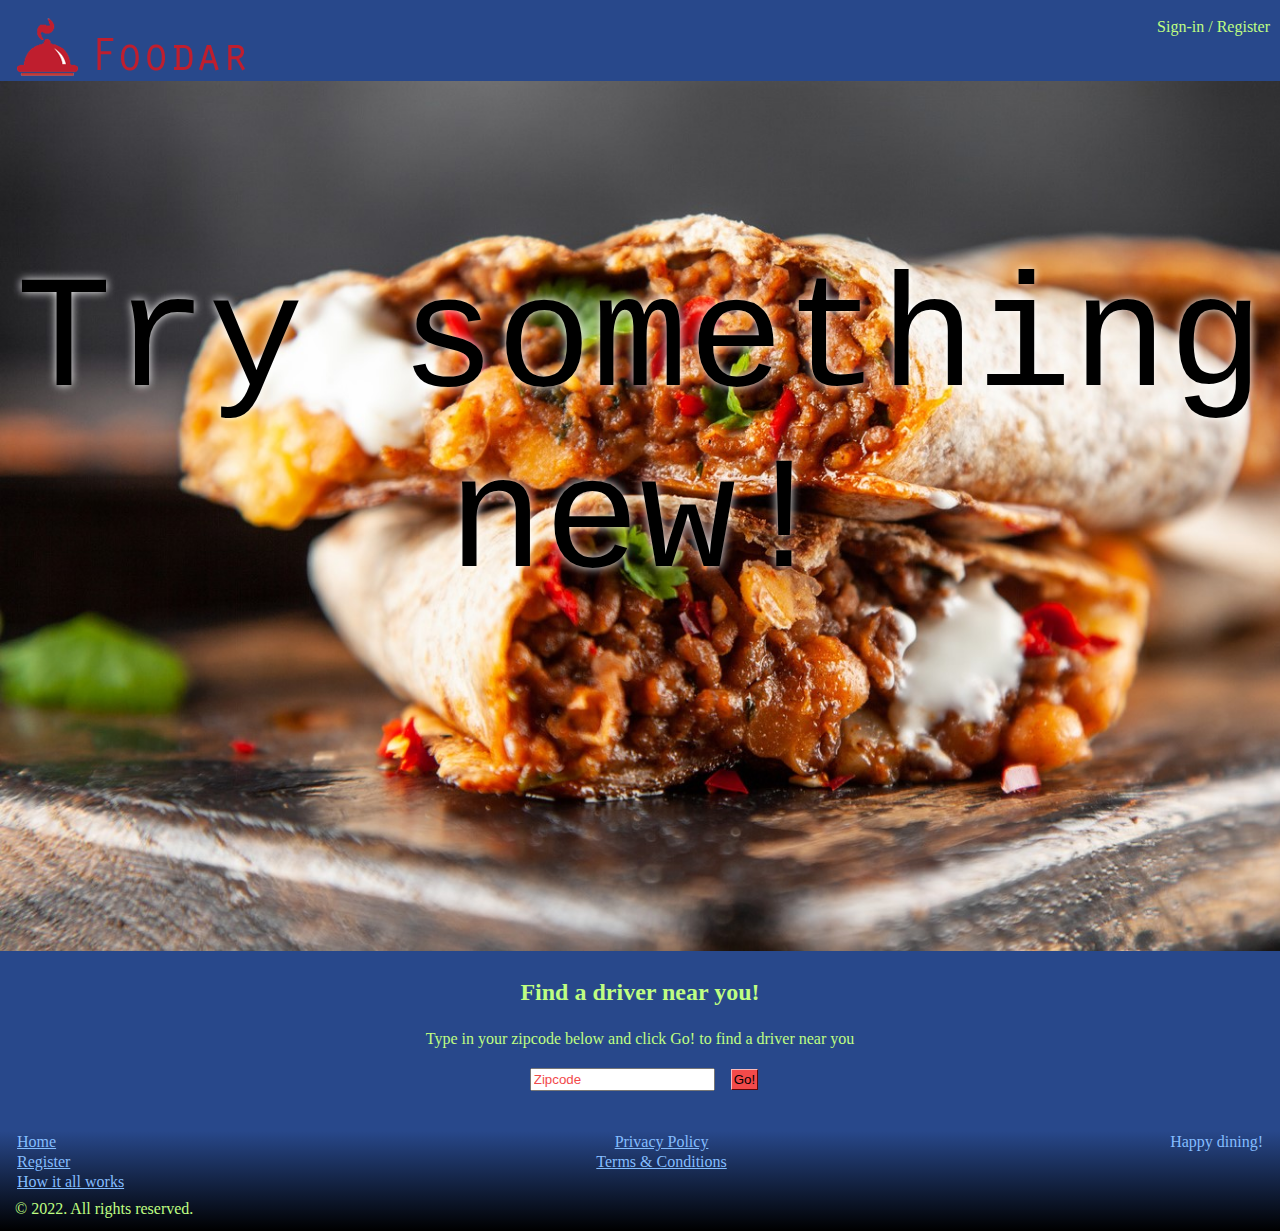
<file: src/index.html>
<!DOCTYPE html>
<html>
<head>
	<meta charset="utf-8">
	<title>Home</title>
	<link rel="stylesheet" type="text/css" href="foodStyle.css">
</head>

<body>
	<div id="banner">
	<input type="button" id="xButton" value="x">
	<img src="images/banner.png" width="550px" height="200px">
		<div style="position: absolute; top: 80px; left:50%; font-size:2em;"><a href="request.html" style="color: #ffffff; text-shadow: -2px -2px 2px #000000;">Make a Request </a></div>
	</div>	
	
	<script>
		function display(){
			document.getElementById("banner").style.display="block";
		}

		const time= setTimeout(display, 5000);
	
		xButton.onclick= function(){
			document.getElementById("banner").style.display="none";
		}
	</script>

	<img src="images/logo.png" style="float: left;">
	<p style="text-align: right;">Sign-in / <a href="register.html" class="links">Register</a></p>

	<img src="images/burrito.jpg" width="1600px">
	<div id="try">Try something new!</div>

	<div style= "text-align: center;">
	<h2>Find a driver near you!</h2>
	<p>Type in your zipcode below and click Go! to find a driver near you </p>
	<input type= "number" id="zip" maxlength="5" name="zipcode" placeholder="Zipcode" style="margin: 2px 10px;">
	<input type="button" value="Go!" id="go"> <br>
	<p id="message"></p>
	</div>
	
	<script>
		function zipCheck(){
			var zip= document.getElementById("zip").value;
			if(zip > 20000){
				return true;
			}else{
				return false;
			}
		}

		go.onclick= function(){
			if(zipCheck()){
				document.getElementById("message").style.color="#00ff0d";
				document.getElementById("message").innerHTML="We've got your area covered!";
			}else{
				document.getElementById("message").style.color="#f24a4a";
				document.getElementById("message").innerHTML="Sorry, we haven't expanded to that area yet.";
			}
		}
	</script>

	<footer>
	<table width="100%">
	<tr> <td><a href="index.html">Home</a></td> <td style="text-align: center; color:#84bdff; text-decoration: underline;">Privacy Policy</td> <td style="text-align: right; color: #84bdff;">Happy dining!</td> </tr>
	<tr> <td><a href="register.html">Register</a></td> <td style="text-align: center; color: #84bdff; text-decoration: underline;">Terms & Conditions</td> </tr>
	<tr> <td><a href="about.html">How it all works</a></td> </tr>
	</table>

	<p style="margin: 5px;">&copy; 2022. All rights reserved.</p>
	</footer>
	
</body>
</html>
</file>
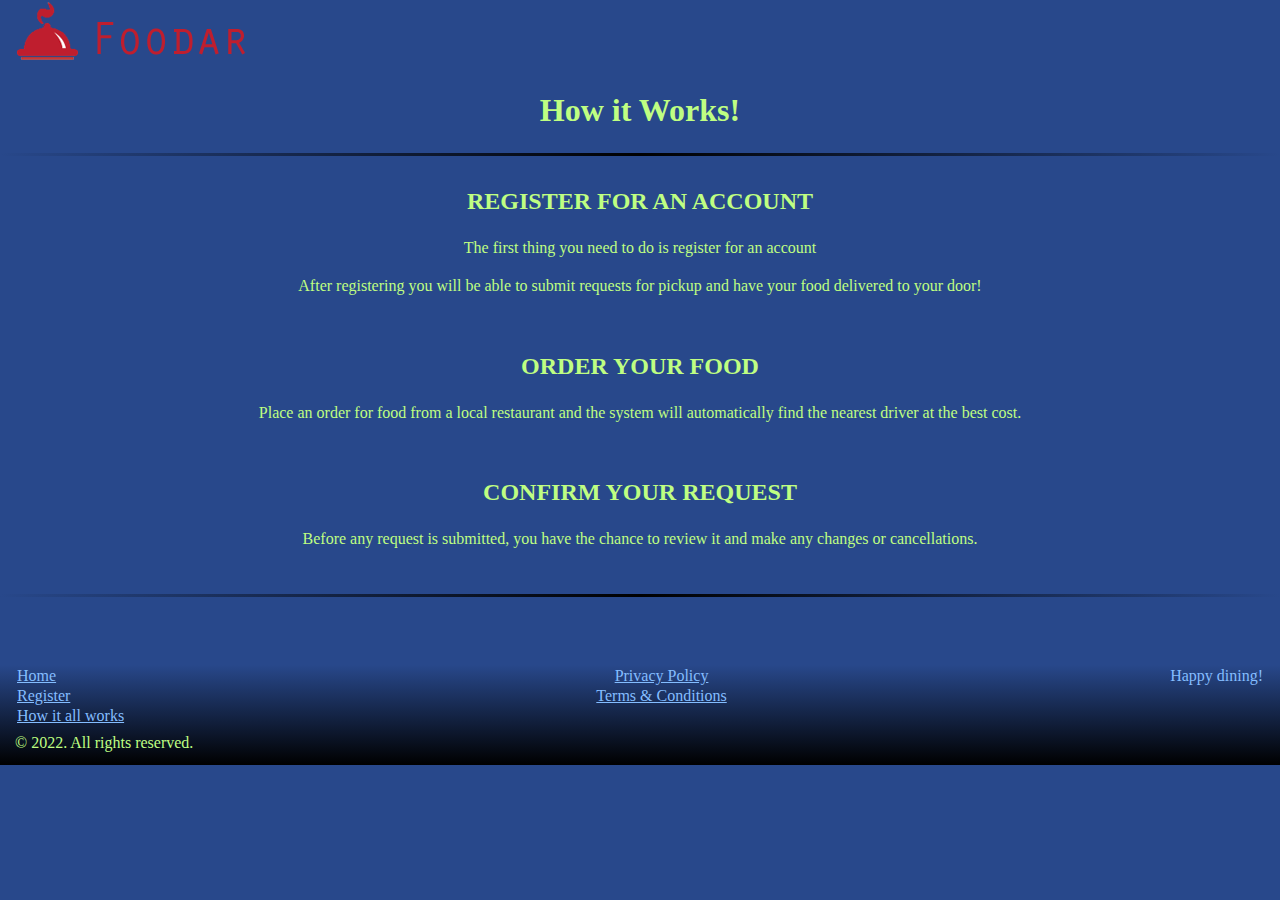
<file: src/about.html>
<!DOCTYPE html>
<html>
<head>
	<meta charset="utf-8">
	<title>How it Works!</title>
	<link rel="stylesheet" type="text/css" href="foodStyle.css">
</head>

<body>
	<a href="index.html"><img src="images/logo.png"></a>
	<h1 style= "text-align: center;">How it Works!</h1>
	<hr>

	<div style= "text-align: center;">
	<h2><a href="register.html" class="links">REGISTER</a> FOR AN ACCOUNT</h2>
	<p>The first thing you need to do is register for an account</p>
	<p>After registering you will be able to submit requests for pickup and have your food delivered to your door!</p>
	<br>

	<h2>ORDER YOUR FOOD</h2>
	<p>Place an order for food from a local restaurant and the system will automatically find the nearest driver at the best cost.</p>
	<br>

	<h2>CONFIRM YOUR REQUEST</h2>
	<p>Before any request is submitted, you have the chance to review it and make any changes or cancellations.</p>
	<br>
	</div>
	
	<hr>

	<footer style="position:relative; top:60px;">
	<table width="100%">
	<tr> <td><a href="index.html">Home</a></td> <td style="text-align: center; color:#84bdff; text-decoration: underline;">Privacy Policy</td> <td style="text-align: right; color: #84bdff;">Happy dining!</td> </tr>
	<tr> <td><a href="register.html">Register</a></td> <td style="text-align: center; color: #84bdff; text-decoration: underline;">Terms & Conditions</td> </tr>
	<tr> <td><a href="about.html">How it all works</a></td> </tr>
	</table>

	<p style="margin: 5px;">&copy; 2022. All rights reserved.</p>
	</footer>
</body>
</html>
</file>
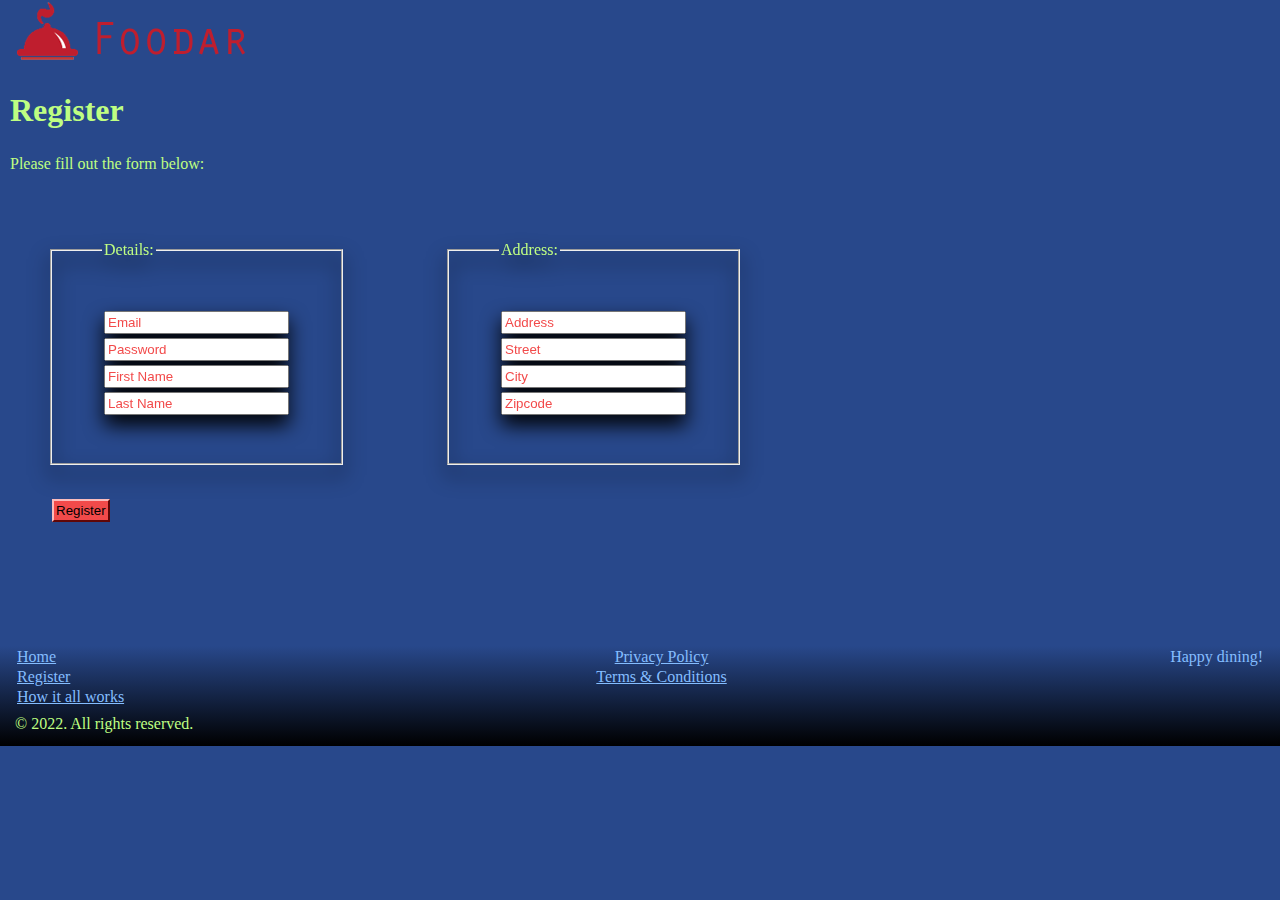
<file: src/register.html>
<!DOCTYPE html>
<html>
<head>
	<meta charset="utf-8">
	<title>Register</title>
	<link rel="stylesheet" type="text/css" href="foodStyle.css">
</head>

<body>
	<a href="index.html"><img src="images/logo.png"></a>
	<h1>Register</h1>
	<p>Please fill out the form below:</p>

	<form>
	<fieldset style="filter:drop-shadow(0px 10px 10px black)">
	<legend>Details: </legend>
	<input type="email" name="email" placeholder="Email" required><br>
	<input type="password" name="password" placeholder="Password" required><br>
	<input type="text" name="fname" placeholder="First Name" required><br>
	<input type="text" name="lname" placeholder="Last Name" required>
	</fieldset>

	<fieldset style="filter:drop-shadow(0px 10px 10px black)">
	<legend>Address: </legend>
	<input type="text" name="address" placeholder="Address" required><br>
	<input type="text" name="street" placeholder="Street" required><br>
	<input type="text" name="city" placeholder="City" required><br>
	<input type="number" name="zipcode" placeholder="Zipcode" maxlength="5" required>
	</fieldset><br>
	
	<input type="submit" value="Register" id="register">
	</form>

	<footer style="position:relative; top:60px;">
	<table width="100%">
	<tr> <td><a href="index.html">Home</a></td> <td style="text-align: center; color:#84bdff; text-decoration: underline;">Privacy Policy</td> <td style="text-align: right; color: #84bdff;">Happy dining!</td> </tr>
	<tr> <td><a href="register.html">Register</a></td> <td style="text-align: center; color: #84bdff; text-decoration: underline;">Terms & Conditions</td> </tr>
	<tr> <td><a href="about.html">How it all works</a></td> </tr>
	</table>

	<p style="margin: 5px;">&copy; 2022. All rights reserved.</p>
	</footer>
</body>
</html>
</file>
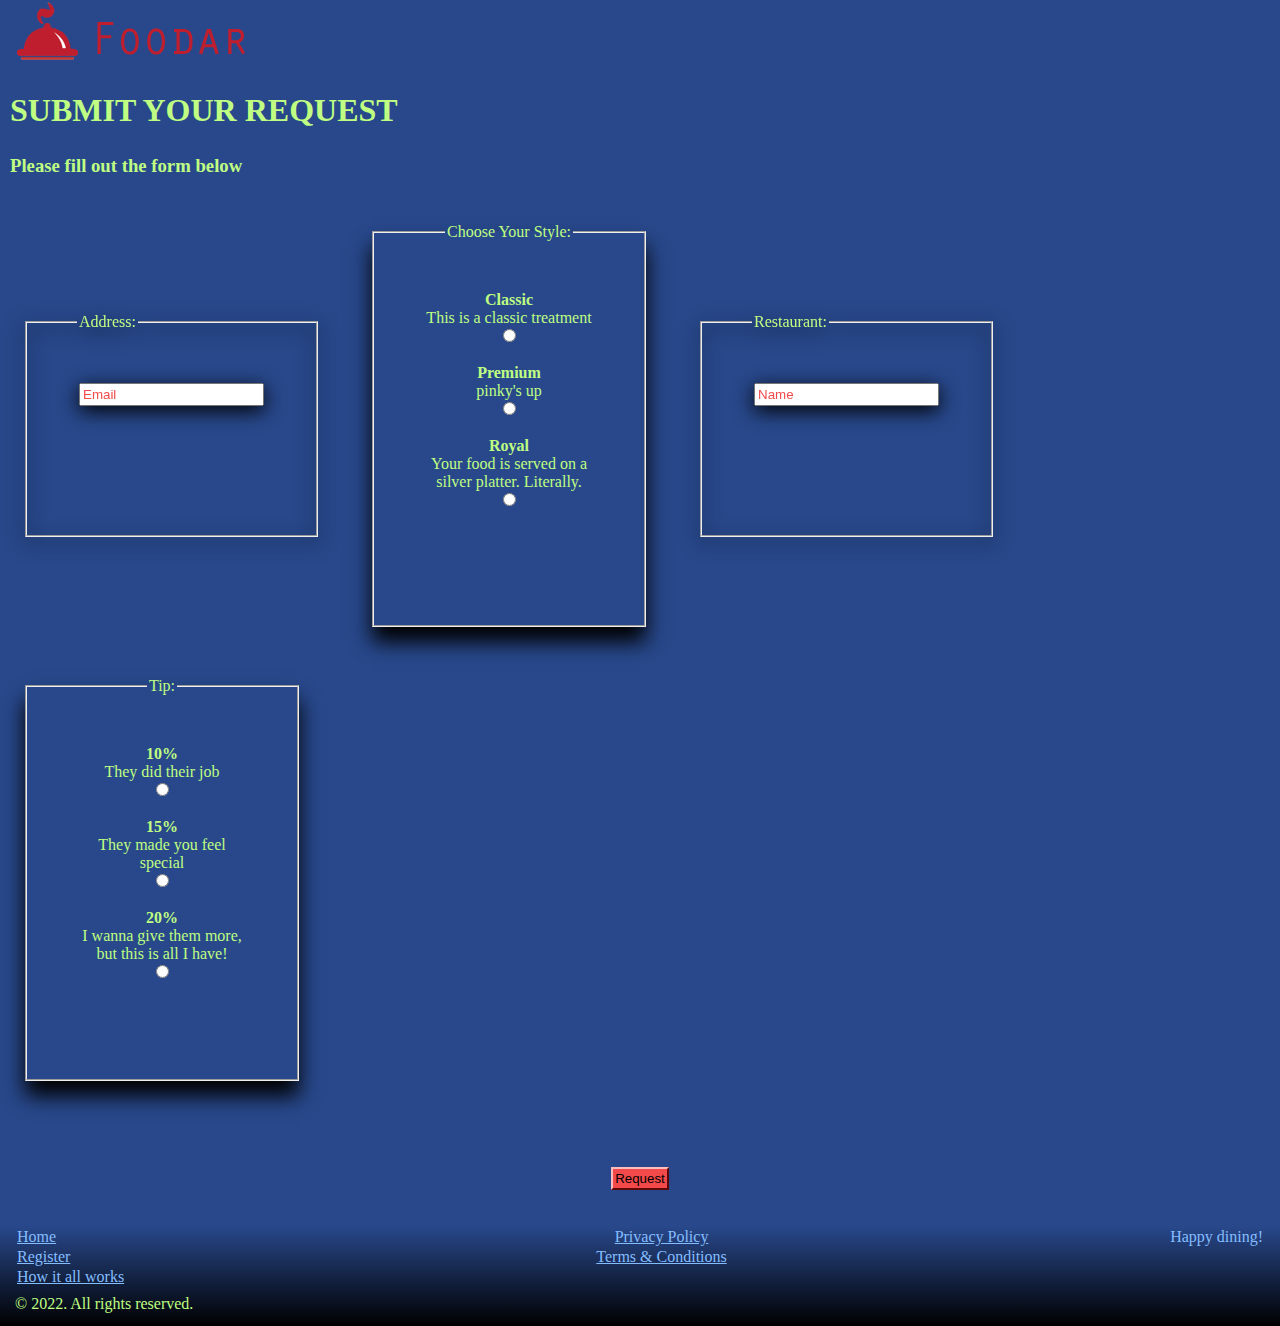
<file: src/request.html>
<!DOCTYPE html>
<html>
<head>
	<meta charset= "utf-8">
	<title>Request</title>
	<link rel="stylesheet" type="text/css" href="foodStyle.css">
</head>

<body>
	<a href="index.html"><img src="images/logo.png"></a>
	<h1>SUBMIT YOUR REQUEST</h1>
	<h3> Please fill out the form below</h3>
	<form>
	<fieldset style="vertical-align: middle; margin: 25px; filter:drop-shadow(0px 5px 10px black)">
	<legend>Address:</legend>
	<input type="email" name="email" placeholder="Email">
	</fieldset>

	<fieldset style="text-align:center; height: 300px; vertical-align: middle; margin: 25px; box-shadow: 0px 15px 20px black;">
	<legend> Choose Your Style:</legend>
	<label><b>Classic</b><br>This is a classic treatment<br><input type="radio" name="style" id="classic"></label><br><br>
	<label><b>Premium</b><br>pinky's up<br><input type="radio" name="style" id="premium"></label><br><br>
	<label><b>Royal</b><br>Your food is served on a silver platter. Literally.<br><input type="radio" name="style" id="royal"></label>
	</fieldset>

	<fieldset style="vertical-align: middle; margin: 25px; filter:drop-shadow(0px 5px 10px black)">
	<legend>Restaurant:</legend>
	<input type="text" name="restaurant" placeholder="Name">
	</fieldset>

	<fieldset style="text-align:center; height: 300px; vertical-align: middle; margin: 25px; box-shadow: 0px 15px 20px black;">
	<legend>Tip:</legend>
	<label><b>10%</b><br>They did their job<br><input type="radio" name="tip" id="ten"></label><br><br>
	<label><b>15%</b><br>They made you feel special<br><input type="radio" name="tip" id="fifteen"></label><br><br>
	<label><b>20%</b><br>I wanna give them more, but this is all I have!<br><input type="radio" name="tip" id="twenty"></label>
	</fieldset><br><br>
	
	<h2 id="total"></h2>
	<input type="submit" value="Request" id="request"> <br><br>
	</form>

	<script src="foodar.js"></script>

	<footer>
	<table width="100%">
	<tr> <td><a href="index.html">Home</a></td> <td style="text-align: center; color:#84bdff; text-decoration: underline;">Privacy Policy</td> <td style="text-align: right; color: #84bdff;">Happy dining!</td> </tr>
	<tr> <td><a href="register.html">Register</a></td> <td style="text-align: center; color: #84bdff; text-decoration: underline;">Terms & Conditions</td> </tr>
	<tr> <td><a href="about.html">How it all works</a></td> </tr>
	</table>

	<p style="margin: 5px;">&copy; 2022. All rights reserved.</p>
	</footer>
</body>
</html>
</file>
<file: src/foodStyle.css>
body{
	height:100%;
	background: #28488b;
	color: #bffe82;
	font-family: "Trebuchet MS";
	margin: 0;
	overflow-x:hidden;
}

hr{
	height: 3px;
	background: linear-gradient(to right, #28488b, black, #28488b);
	border-width:0px;
}

fieldset{
	width: 170px;
	height: 120px;
	padding: 50px;
	display: inline;
	margin: 50px;
}

input{
	margin: 2px;
	padding: 2px;
}

footer{
	background: linear-gradient(#28488b, #000000);
	width: 100%;
	height: 100px;
}

a{
	color: #84bdff;
}
	
a:hover{
	color: red;
}

#try{
	color: #000000;
	font-size: 10em;
	font-family: "Courier New";
	font-weight: 500;
	text-shadow: 0px 0px 10px #ffffff;
	text-align: center;
	position: absolute;
	top: 250px;
}

::-ms-input-placeholder{
	color: #f24a4a;
}

::placeholder{
	color: #f24a4a;
}

td{
	padding: 0px 15px;
}

div, h1, h2, h3, p{
	padding: 2px 10px;
}

#total{
	text-align: center;
}

#banner{
	text-align: center; 
	position: fixed; 
	right: 25%; 
	z-index:1;
	display:none;
}

#xButton{
	position: absolute;
	top: 5px;
	right: 15px;
	border-radius: 10px;
	width:20px;
	background: #ffffff;
}

#register{
	position: relative; 
	left:50px; 
	bottom: 40px; 	
	background-color:#f24a4a; 
	margin: 24px 2px;
	border-left-color: #fabcbc;
	border-top-color: #fabcbc;
	border-right-color: #b40e0e;
	border-bottom-color: #b40e0e;
}

#register:hover{
	background-color: #a3a3ff; 
	border-left-color: #ebebff;
	border-top-color: #ebebff;
	border-right-color: #4747ff;
	border-bottom-color: #4747ff;
}

#go{
	background-color:#f24a4a; 
	border-left-color: #fabcbc;
	border-top-color: #fabcbc;
	border-right-color: #b40e0e;
	border-bottom-color: #b40e0e;
	border-width: 1px;
}

#go:hover{
	background-color: #a3a3ff; 
	border-left-color: #ebebff;
	border-top-color: #ebebff;
	border-right-color: #4747ff;
	border-bottom-color: #4747ff;
}

#request{
	background-color:#f24a4a; 
	border-left-color: #fabcbc;
	border-top-color: #fabcbc;
	border-right-color: #b40e0e;
	border-bottom-color: #b40e0e;
	margin: auto;
	display: block;
}

#request:hover{
	background-color: #a3a3ff; 
	border-left-color: #ebebff;
	border-top-color: #ebebff;
	border-right-color: #4747ff;
	border-bottom-color: #4747ff;
}

.links{
	text-decoration: none; 
	color: #bffe82;
}

.links:hover{
	color:red;
}
</file>
